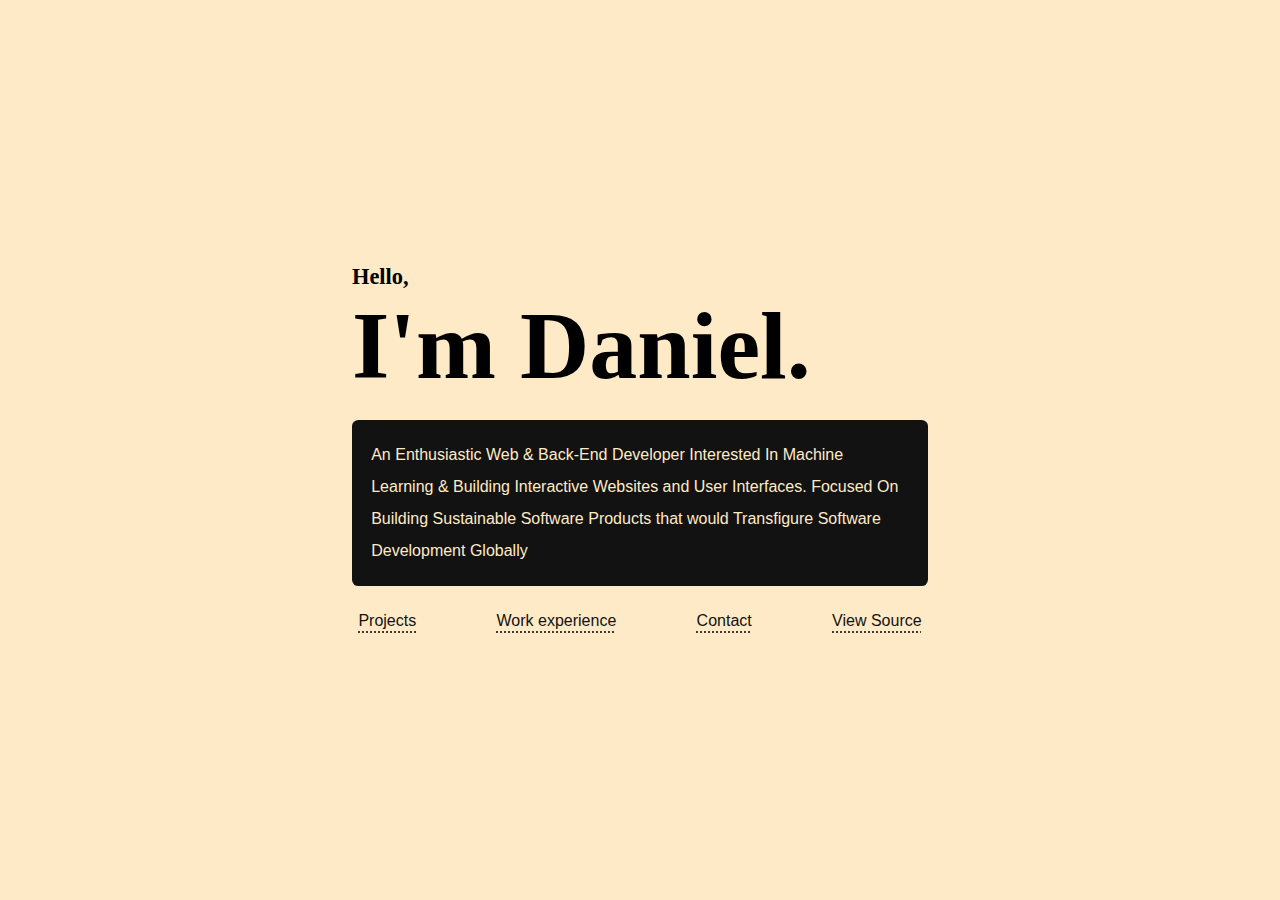
<file: COVE/Portfolio-Page-master/index.html>
<!doctype html>
<html lang="en">

<head>
    <meta charset="UTF-8" />
    <meta content="IE=edge" http-equiv="X-UA-Compatible" />
    <meta content="width=device-width, initial-scale=1.0" name="viewport" />
    <meta content="Software Engineer" name="description" />
    <meta content="software,engineer" name="keywords" />
    <meta content="website" property="og:type" />
    <meta content="YourName" property="og:title" />
    <meta content="assets/images/me.jpg" property="og:image" />
    <link href="assets/images/favicon.ico" rel="icon" type="image/x-icon" />
    <link href="assets/css/main.css" rel="stylesheet" />

    <title>Daniel Majolagbe | Web + API Developer</title>
</head>

<body>
    <main class="intro-container">
        <div class="intro">
            <div class="intro-main">
                <h3>Hello,</h3>
                <h1>I'm Daniel.</h1>
            </div>

            <div class="intro-description">
                <p class="text-bg">An Enthusiastic Web & Back-End Developer Interested In Machine Learning & Building Interactive Websites and User Interfaces. Focused On Building Sustainable Software Products that would Transfigure Software Development Globally

                    </p>
            </div>

            <div class="intro-navigation">
                <a href="projects.html">Projects</a>
                <a href="workexperience.html">Work experience</a>
                <a href="contact.html">Contact</a>
                <a href="https://github.com/aosasona/1063" target="_blank">View Source</a>
            </div>
        </div>
    </main>
</body>

</html></html>
</file>
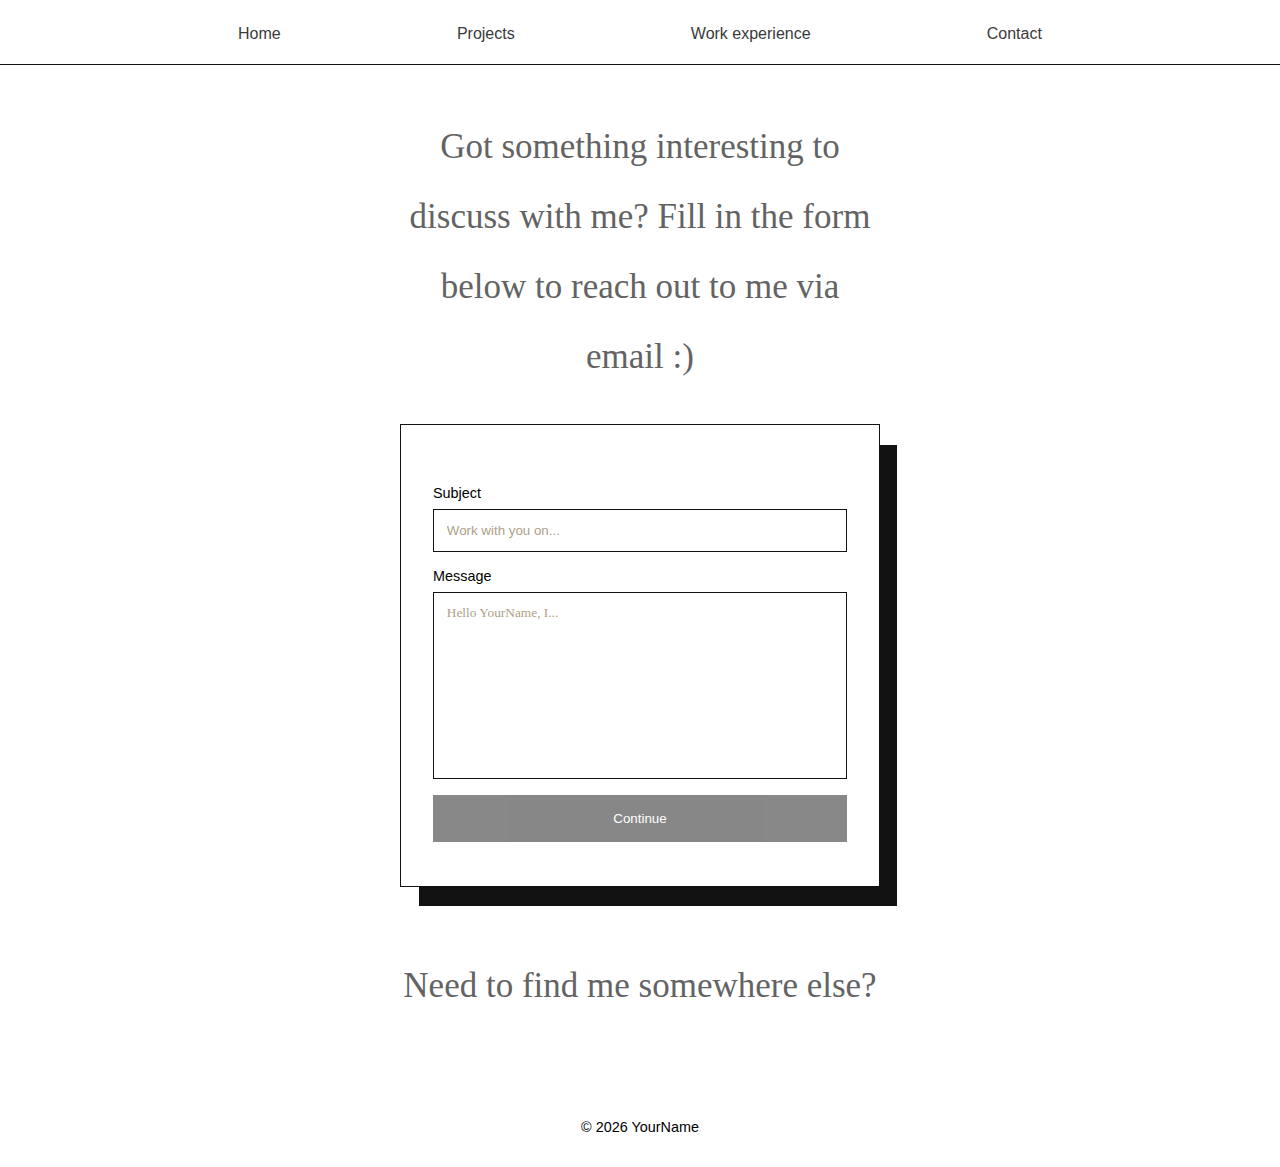
<file: COVE/Register.html>
<!doctype html>
<html lang="en">

<head>
    <meta charset="UTF-8" />
    <meta content="IE=edge" http-equiv="X-UA-Compatible" />
    <meta content="width=device-width, initial-scale=1.0" name="viewport" />
    <meta content="Software Engineer" name="description" />
    <meta content="software,engineer" name="keywords" />
    <meta content="website" property="og:type" />
    <meta content="YourName" property="og:title" />
    <meta content="assets/images/me.jpg" property="og:image" />
    <link href="assets/images/favicon.ico" rel="icon" type="image/x-icon" />
    <!--  FontAwesome from a CDN  -->
    <link crossorigin="anonymous" href="https://cdnjs.cloudflare.com/ajax/libs/font-awesome/6.3.0/css/all.min.css"
        integrity="sha512-SzlrxWUlpfuzQ+pcUCosxcglQRNAq/DZjVsC0lE40xsADsfeQoEypE+enwcOiGjk/bSuGGKHEyjSoQ1zVisanQ=="
        referrerpolicy="no-referrer" rel="stylesheet" />
    <link href="assets/css/main.css" rel="stylesheet" />

    <script defer src="assets/js/main.js"></script>

    <title>Contact</title>
</head>

<body class="main-body">
    <nav class="site-nav">
        <div class="desktop-nav">
            <a href="index.html">Home</a>
            <a href="projects.html">Projects</a>
            <a href="workexperience.html">Work experience</a>
            <a href="contact.html">Contact</a>
        </div>
        <div class="mobile-nav-top">
            <a href="/">
                <h2 class="text-2xl">YourName</h2>
            </a>

            <button class="hamburger-menu" onclick="openNav()">
                <span class="hamburger"></span>
                <span class="hamburger"></span>
                <span class="hamburger"></span>
            </button>
        </div>

        <div class="mobile-nav" id="mobile-nav">
            <ul>
                <li><a href="index.html">Home</a></li>
                <li><a href="projects.html">Projects</a></li>
                <li><a href="workexperience.html">Work experience</a></li>
                <li><a href="contact.html">Contact</a></li>

                <li>
                    <button onclick="closeNav()" class="close-mobile-nav">
                        <i class="fa-solid fa-xmark"></i>
                    </button>
                </li>
            </ul>
        </div>
    </nav>

    <main class="container contact-page">
        <p>Got something interesting to discuss with me? Fill in the form below to reach out to me via email :)</p>
        <form class="contact-form" id="contact-form" method="get" onsubmit="handleContactForm(event)">
            <div class="input-group">
                <label for="subject">Subject</label>
                <input id="subject" name="subject" placeholder="Work with you on..." required type="text" />
            </div>
            <div class="input-group">
                <label for="message">Message</label>
                <textarea id="message" name="message" placeholder="Hello YourName, I..." required rows="10"></textarea>
            </div>
            <button disabled id="contact-form-btn" type="submit">Continue</button>
        </form>

        <p>Need to find me somewhere else?</p>
        <div class="socials">
            <a href="https://yourwebsite.tld" target="_blank" title="My Blog"><i class="fa-solid fa-link"></i></a>
            <a href="https://twitter.com/Username" target="_blank" title="Find me on Twitter"><i
                    class="fa-brands fa-twitter"></i></a>
            <a href="https://linkedin.com/in/Username" target="_blank" title="Connect on LinkedIn"><i
                    class="fa-brands fa-linkedin"></i></a>
            <a href="https://github.com/Username" target="_blank" title="Things I work on"><i
                    class="fa-brands fa-github"></i></a>
        </div>
    </main>
    <footer>
        &copy; <span id="date"></span> YourName
    </footer>
</body>

</html>
</file>
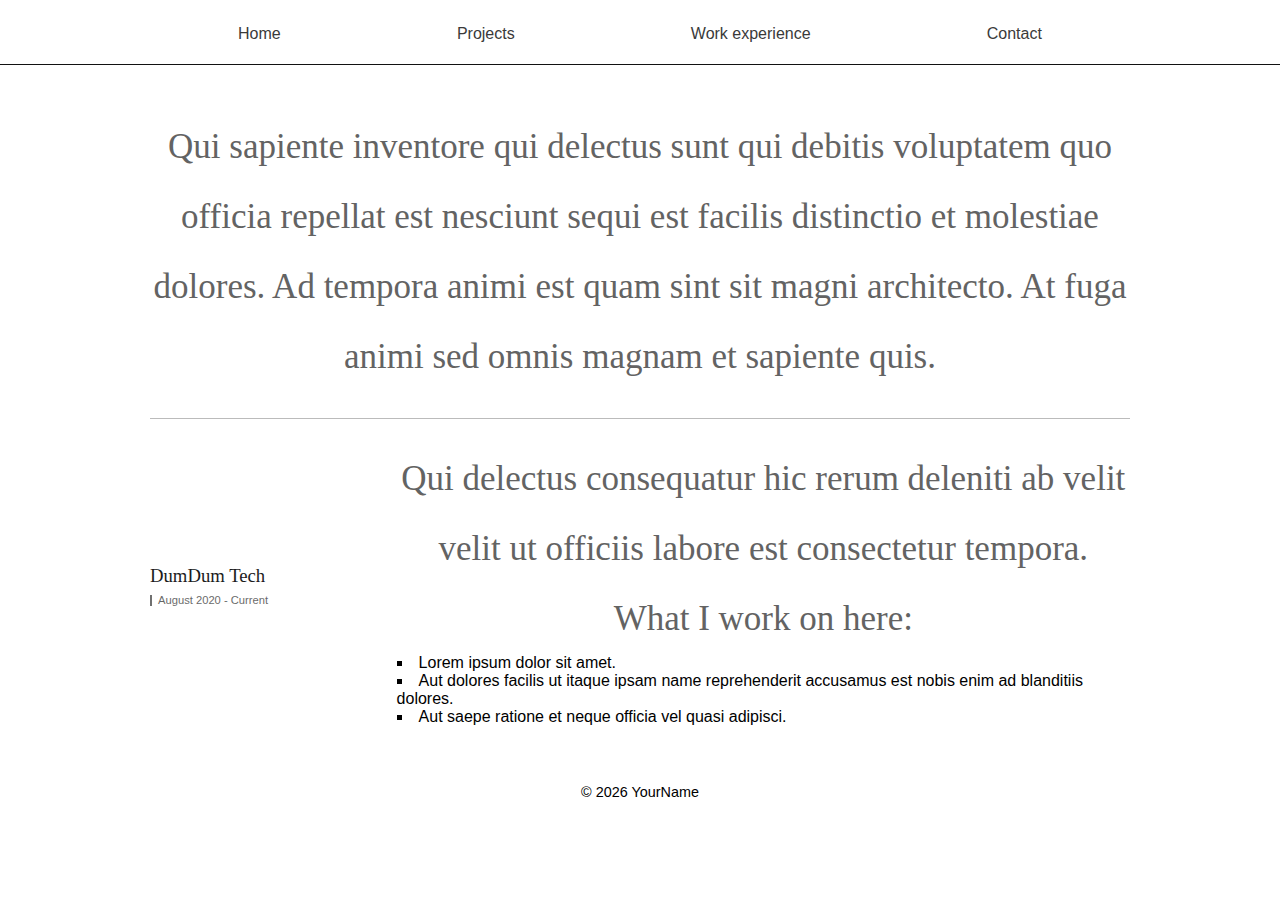
<file: COVE/workexperience.html>
<!doctype html>
<html lang="en">

<head>
    <meta charset="UTF-8" />
    <meta content="IE=edge" http-equiv="X-UA-Compatible" />
    <meta content="width=device-width, initial-scale=1.0" name="viewport" />
    <meta content="Software Engineer" name="description" />
    <meta content="software,engineer" name="keywords" />
    <meta content="website" property="og:type" />
    <meta content="YourName" property="og:title" />
    <meta content="assets/images/me.jpg" property="og:image" />
    <link href="assets/images/favicon.ico" rel="icon" type="image/x-icon" />
    <!--  FontAwesome from a CDN  -->
    <link crossorigin="anonymous" href="https://cdnjs.cloudflare.com/ajax/libs/font-awesome/6.3.0/css/all.min.css"
        integrity="sha512-SzlrxWUlpfuzQ+pcUCosxcglQRNAq/DZjVsC0lE40xsADsfeQoEypE+enwcOiGjk/bSuGGKHEyjSoQ1zVisanQ=="
        referrerpolicy="no-referrer" rel="stylesheet" />

    <link href="assets/css/main.css" rel="stylesheet" />

    <script defer src="assets/js/main.js"></script>

    <title>Work Experience</title>
</head>

<body class="main-body">
    <nav class="site-nav">
        <div class="desktop-nav">
            <a href="index.html">Home</a>
            <a href="projects.html">Projects</a>
            <a href="workexperience.html">Work experience</a>
            <a href="contact.html">Contact</a>
        </div>
        <div class="mobile-nav-top">
            <a href="/">
                <h2 class="text-2xl">YourName</h2>
            </a>

            <button class="hamburger-menu" onclick="openNav()">
                <span class="hamburger"></span>
                <span class="hamburger"></span>
                <span class="hamburger"></span>
            </button>
        </div>

        <div class="mobile-nav" id="mobile-nav">
            <ul>
                <li><a href="index.html">Home</a></li>
                <li><a href="projects.html">Projects</a></li>
                <li><a href="workexperience.html">Work experience</a></li>
                <li><a href="contact.html">Contact</a></li>

                <li>
                    <button onclick="closeNav()" class="close-mobile-nav">
                        <i class="fa-solid fa-xmark"></i>
                    </button>
                </li>
            </ul>
        </div>
    </nav>

    <main class="container">
        <p>Qui sapiente inventore qui delectus sunt qui debitis voluptatem quo officia repellat est nesciunt sequi est facilis distinctio et molestiae dolores. Ad tempora animi est quam sint sit magni architecto. At fuga animi sed omnis magnam et sapiente quis.</p>

        <hr class="my-8" />

        <div class="resume-container">
            <div class="exp">
                <div class="exp-head">
                    <h3>DumDum Tech</h3>
                    <h5>August 2020 - Current</h5>
                </div>

                <div class="exp-description">
                    <p>Qui delectus consequatur hic rerum deleniti ab velit velit ut officiis labore est consectetur tempora. What I work on here:</p>
                    <ul>
                        <li>Lorem ipsum dolor sit amet.</li>
                        <li>Aut dolores facilis ut itaque ipsam name reprehenderit accusamus est nobis enim ad
                            blanditiis dolores.</li>
                        <li>Aut saepe ratione et neque officia vel quasi adipisci.</li>
                    </ul>
                </div>
            </div>
        </div>
    </main>
    <footer>
        &copy; <span id="date"></span> YourName
    </footer>
</body>

</html></html>
</file>
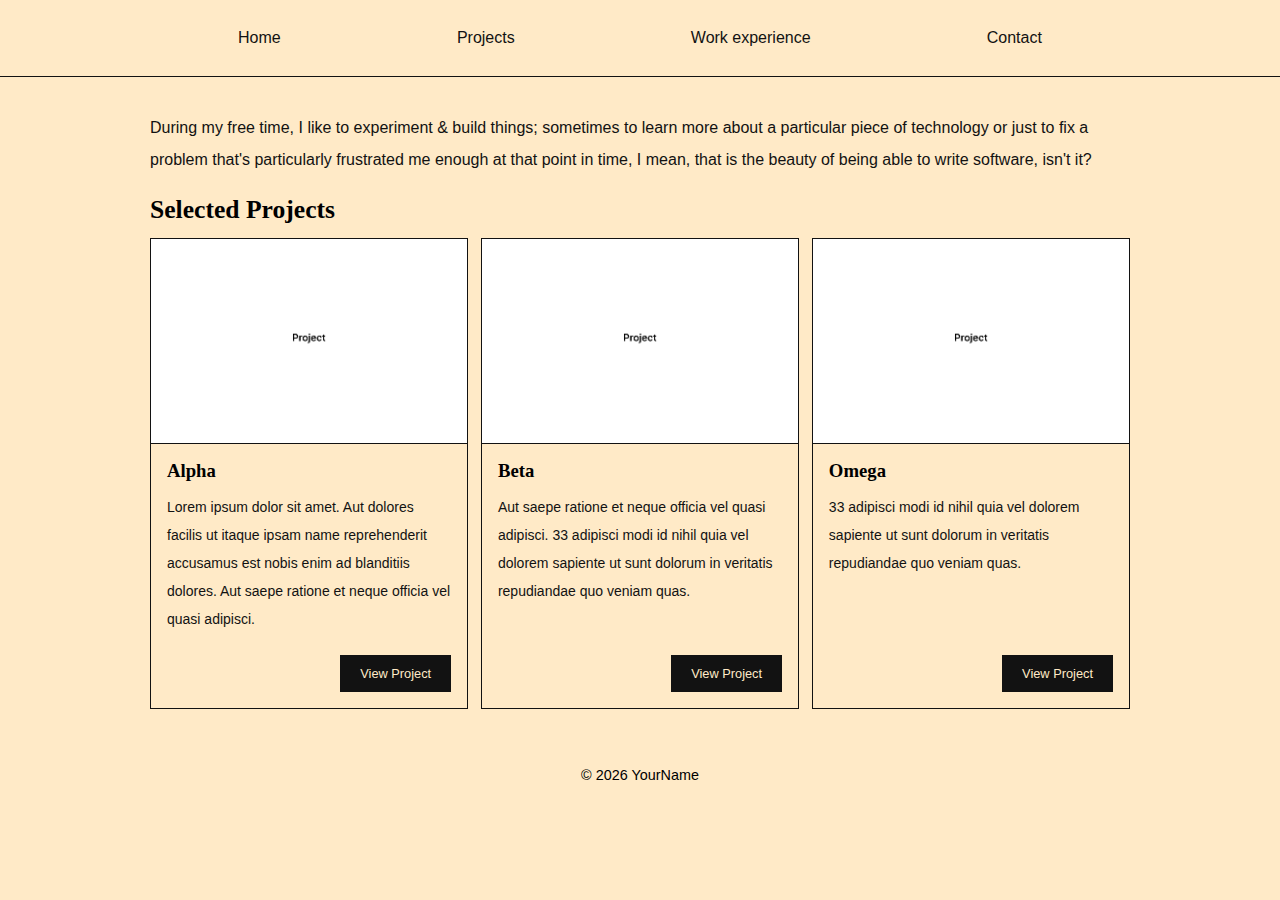
<file: COVE/Portfolio-Page-master/projects.html>
<!doctype html>
<html lang="en">

<head>
    <meta charset="UTF-8" />
    <meta content="IE=edge" http-equiv="X-UA-Compatible" />
    <meta content="width=device-width, initial-scale=1.0" name="viewport" />
    <meta content="Software Engineer" name="description" />
    <meta content="software,engineer" name="keywords" />
    <meta content="website" property="og:type" />
    <meta content="YourName" property="og:title" />
    <meta content="assets/images/me.jpg" property="og:image" />
    <link href="assets/images/favicon.ico" rel="icon" type="image/x-icon" />
    <!--  FontAwesome from a CDN  -->
    <link crossorigin="anonymous" href="https://cdnjs.cloudflare.com/ajax/libs/font-awesome/6.3.0/css/all.min.css"
        integrity="sha512-SzlrxWUlpfuzQ+pcUCosxcglQRNAq/DZjVsC0lE40xsADsfeQoEypE+enwcOiGjk/bSuGGKHEyjSoQ1zVisanQ=="
        referrerpolicy="no-referrer" rel="stylesheet" />

    <link href="assets/css/main.css" rel="stylesheet" />

    <script defer src="assets/js/main.js"></script>

    <title>Portfolio</title>
</head>

<body class="main-body">
    <nav class="site-nav">
        <div class="desktop-nav">
            <a href="index.html">Home</a>
            <a href="projects.html">Projects</a>
            <a href="workexperience.html">Work experience</a>
            <a href="contact.html">Contact</a>
        </div>
        <div class="mobile-nav-top">
            <a href="/">
                <h2 class="text-2xl">YourName</h2>
            </a>

            <button class="hamburger-menu" onclick="openNav()">
                <span class="hamburger"></span>
                <span class="hamburger"></span>
                <span class="hamburger"></span>
            </button>
        </div>

        <div class="mobile-nav" id="mobile-nav">
            <ul>
                <li><a href="index.html">Home</a></li>
                <li><a href="projects.html">Projects</a></li>
                <li><a href="workexperience.html">Work experience</a></li>
                <li><a href="contact.html">Contact</a></li>

                <li>
                    <button onclick="closeNav()" class="close-mobile-nav">
                        <i class="fa-solid fa-xmark"></i>
                    </button>
                </li>
            </ul>
        </div>
    </nav>

    <main class="container">
        <p>During my free time, I like to experiment & build things; sometimes to learn more about a particular piece of technology or just to fix a problem that's particularly frustrated me enough at that point in time, I mean, that is the beauty of being able to write software, isn't it?</p>

        <h2 class="mt-6 text-2xl">Selected Projects</h2>
        <div class="projects-grid">
            <div class="project-card" data-name="alpha">
                <img alt="Project placeholder" class="project-img" loading="lazy" src="assets/images/pp.png" />
                <div class="project-description">
                    <h3>Alpha</h3>
                    <p>Lorem ipsum dolor sit amet. Aut dolores facilis ut itaque ipsam name reprehenderit accusamus est nobis enim ad blanditiis dolores. Aut saepe ratione et neque officia vel quasi adipisci.</p>
                    <a href="#">View Project</a>
                </div>
            </div>
            <div class="project-card" data-name="beta">
                <img alt="Project placeholder" class="project-img" loading="lazy" src="assets/images/pp.png" />
                <div class="project-description">
                    <h3>Beta</h3>
                    <p>Aut saepe ratione et neque officia vel quasi adipisci. 33 adipisci modi id nihil quia vel dolorem sapiente ut sunt dolorum in veritatis repudiandae quo veniam quas.</p>
                    <a href="#">View Project</a>
                </div>
            </div>
            <div class="project-card" data-name="omega">
                <img alt="Project placeholder" class="project-img" loading="lazy" src="assets/images/pp.png" />
                <div class="project-description">
                    <h3>Omega</h3>
                    <p>33 adipisci modi id nihil quia vel dolorem sapiente ut sunt dolorum in veritatis repudiandae quo veniam quas.</p>
                    <a href="#">View Project</a>
                </div>
            </div>
        </div>
    </main>
    <footer>
        &copy; <span id="date"></span> YourName
    </footer>
</body>

</html>
</file>
<file: COVE/Portfolio-Page-master/assets/css/main.css>
@import "shared.css";
@import "desktop.css";
@import "utilities.css";
</file>
<file: COVE/assets/css/main.css>
@import "shared.css";
@import "desktop.css";
@import "utilities.css";
</file>
